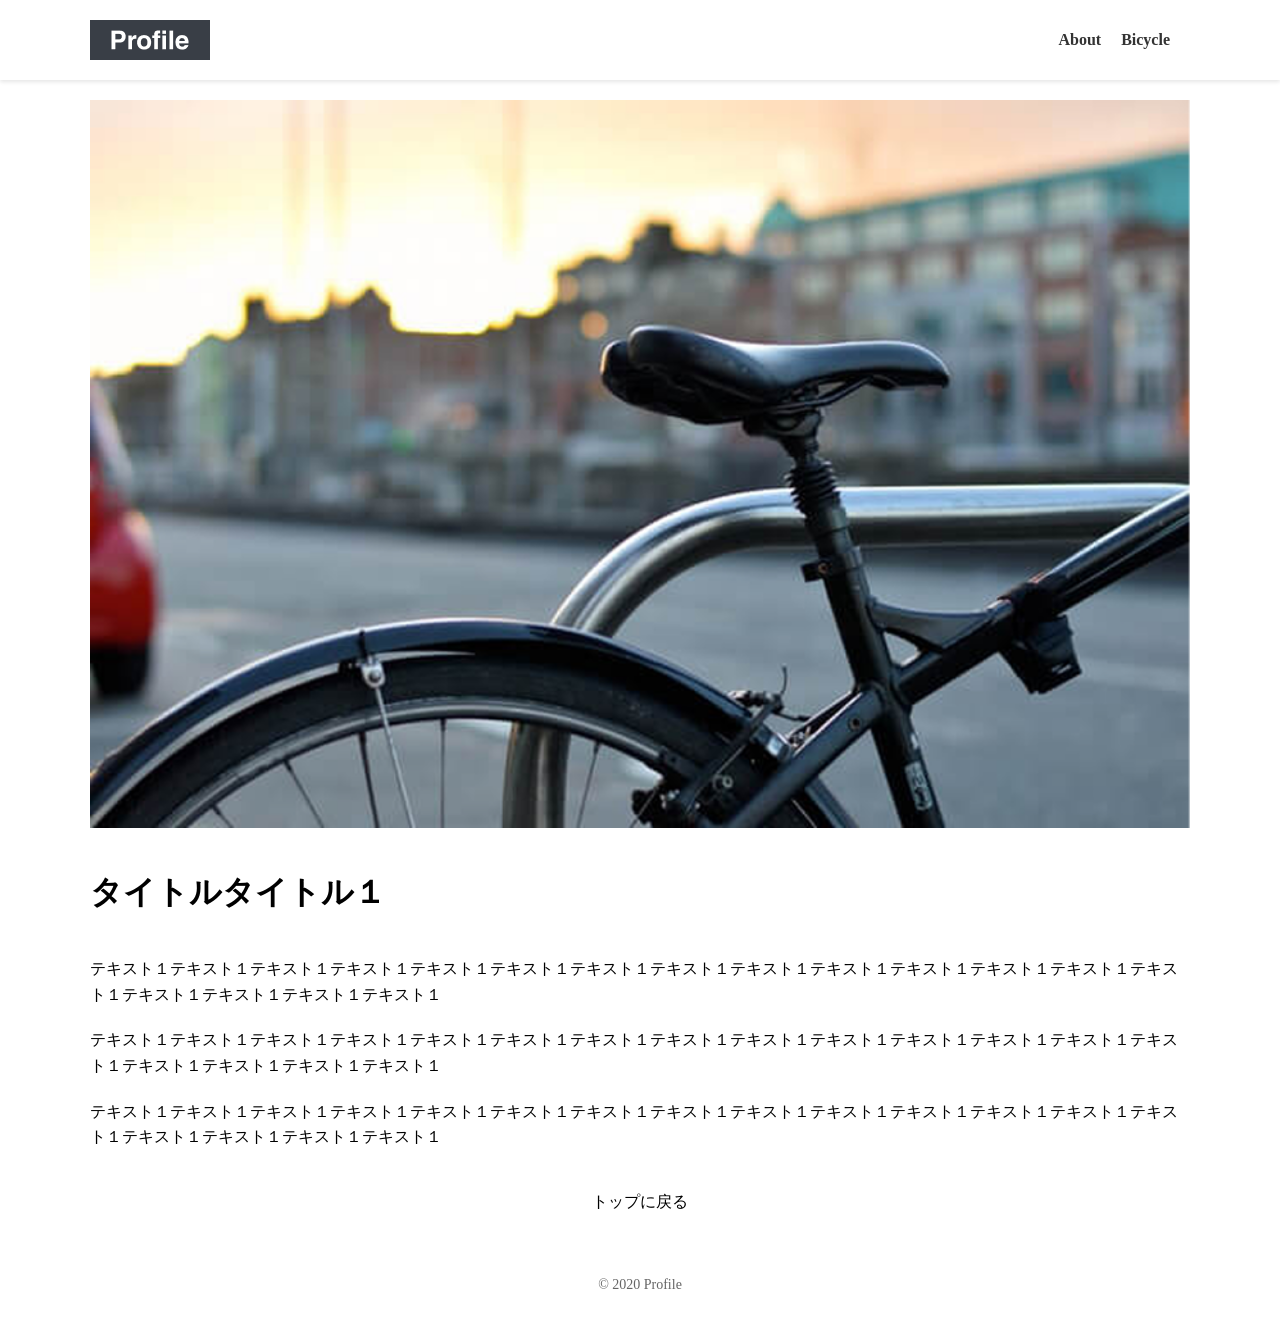
<file: bicycle-detail.html>
<!doctype html>
<html lang="ja">
  <head>
    <meta charset="UTF-8" />
    <meta name="viewport" content="width=device-width, initial-scale=1.0" />
    <title>Profile</title>
    <link rel="stylesheet" href="assets/css/reset.css" />
    <link rel="stylesheet" href="assets/css/style.css" />
    <link rel="shortcut icon" href="assets/images/favicon.ico" type="image/x-icon" />
  </head>
  <body>
    <header>
      <div class="container">
        <p class="logo">
          <a href="/"><img src="assets/images/logo.png" alt="ロゴ画像" /></a>
        </p>
        <nav>
          <ul>
            <li><a href="#about">About</a></li>
            <li><a href="#bicycle">Bicycle</a></li>
          </ul>
        </nav>
      </div>
    </header>
    <main>
      <div class="container">
        <div class="detail-img"><img src="assets/images/bicycle1_1.png" alt="自転車画像" /></div>
        <article class="detail">
          <h1 class="detail-title">タイトルタイトル１</h1>
          <p class="detail-text">
            テキスト１テキスト１テキスト１テキスト１テキスト１テキスト１テキスト１テキスト１テキスト１テキスト１テキスト１テキスト１テキスト１テキスト１テキスト１テキスト１テキスト１テキスト１
          </p>
          <p class="detail-text">
            テキスト１テキスト１テキスト１テキスト１テキスト１テキスト１テキスト１テキスト１テキスト１テキスト１テキスト１テキスト１テキスト１テキスト１テキスト１テキスト１テキスト１テキスト１
          </p>
          <p class="detail-text">
            テキスト１テキスト１テキスト１テキスト１テキスト１テキスト１テキスト１テキスト１テキスト１テキスト１テキスト１テキスト１テキスト１テキスト１テキスト１テキスト１テキスト１テキスト１
          </p>

          <div class="back-btn">
            <a href="index.html" class="btn">トップに戻る</a>
          </div>
        </article>
      </div>
    </main>
    <footer>
      <div class="container">
        <p class="copyright">© 2020 Profile</p>
      </div>
    </footer>
  </body>
</html>
</file>
<file: assets/css/style.css>
@charset 'UTF-8';

.container {
  max-width: 1140px;
  margin: 0 auto;
  padding: 20px;
}

/* Header */

header {
  position: sticky;
  top: 0;
  left: 0;
  width: 100%;
  background-color: #fff;
  box-shadow: 0 2px 4px rgba(0, 0, 0, 0.1);
  z-index: 1000;
}

header .container {
  display: flex;
  align-items: center;
  justify-content: space-between;
}

.logo {
  transition: opacity 0.3s ease;
}

.logo:hover {
  opacity: 0.7;
}

nav ul {
  list-style: none;
  display: flex;
  margin: 0;
  padding: 0;
}

nav ul li {
  margin-right: 20px;
}

nav ul li a {
  text-decoration: none;
  color: #333;
  font-weight: bold;
  transition: color 0.3s ease;
}

nav ul li a:hover {
  color: #007bff;
}

/* Main */

.keyvisual img,
.detail-img img {
  width: 100%;
  height: auto;
}

section {
  padding: 40px 0;
}

.section-title,
.detail-title {
  font-size: 32px;
  text-align: center;
  margin-bottom: 40px;
}

.section-title span {
  display: inline-block;
  border-bottom: 2px solid #333;
}

.profile {
  display: flex;
  justify-content: space-between;
  align-items: center;
  gap: 40px;
  width: max-content;
  margin: 0 auto;
}

.profile-name {
  font-size: 1.1rem;
  font-weight: bold;
  display: block;
  margin-bottom: 10px;
}

.bicycle-list {
  display: flex;
  justify-content: center;
  align-items: center;
  gap: 20px;
}

.bicycle-item {
  text-align: center;
}

.bicycle-item a {
  color: inherit;
  text-decoration: none;
}

.bicycle-title {
  font-size: 1.1rem;
  font-weight: bold;
  margin-top: 10px;
}

.bicycle-text {
  margin-top: 10px;
}

/* Footer */
.copyright {
  text-align: center;
  padding: 20px 0;
  font-size: 14px;
  color: #666;
}

/* bicycle-detail */
.detail {
  margin-top: 40px;
}
.detail-title {
  text-align: left;
}
.detail-text {
  margin-bottom: 20px;
  line-height: 1.6;
}
.back-btn {
  text-align: center;
  margin-top: 40px;
}
.back-btn a {
  text-decoration: none;
  transition: color 0.3s ease;
  color: #000;
}
.back-btn a:hover {
  color: #333;
}

/* Contact Form 7 確実適用スタイル */
.wpcf7-custom-form {
  max-width: 600px;
  /* margin: 0 auto 30px; */
}

.wpcf7-custom-form dl {
  margin: 0;
  padding: 0;
}

.wpcf7-custom-form dt {
  font-weight: bold;
  margin: 0 0 8px 0;
}

.wpcf7-custom-form dt .required {
  background-color: #e53935;
  color: #fff;
  font-size: 0.8rem;
  padding: 2px 6px;
  border-radius: 3px;
  margin-left: 8px;
}

.wpcf7-custom-form dd {
  margin: 0 0 20px 0;
}

.wpcf7-custom-form input[type="text"],
.wpcf7-custom-form input[type="email"],
.wpcf7-custom-form textarea {
  width: 100% !important;
  padding: 10px !important;
  border: 1px solid #ccc !important;
  border-radius: 4px !important;
  box-sizing: border-box !important;
  font-size: 1rem !important;
  display: block !important;
}

.wpcf7-custom-form textarea {
  height: 150px !important;
  resize: vertical !important;
}

.wpcf7-custom-form .contact-submit {
  text-align: center;
  margin-top: 20px;
}

.wpcf7-custom-form input[type="submit"] {
  background-color: #333 !important;
  color: #fff !important;
  border: none !important;
  padding: 12px 40px !important;
  font-size: 1rem !important;
  cursor: pointer !important;
  border-radius: 4px !important;
  display: inline-block !important;
}

.wpcf7-custom-form input[type="submit"]:hover {
  background-color: #555 !important;
}

/* Responsive */
@media (max-width: 768px) {
  .container {
    padding: 10px;
  }
  .keyvisual img,
  .detail-img img {
    height: 70svh;
    object-fit: cover;
  }
  .profile {
    flex-direction: column;
    gap: 20px;
    width: 100%;
  }
  .bicycle-list {
    flex-direction: column;
    gap: 40px;
  }
}
</file>
